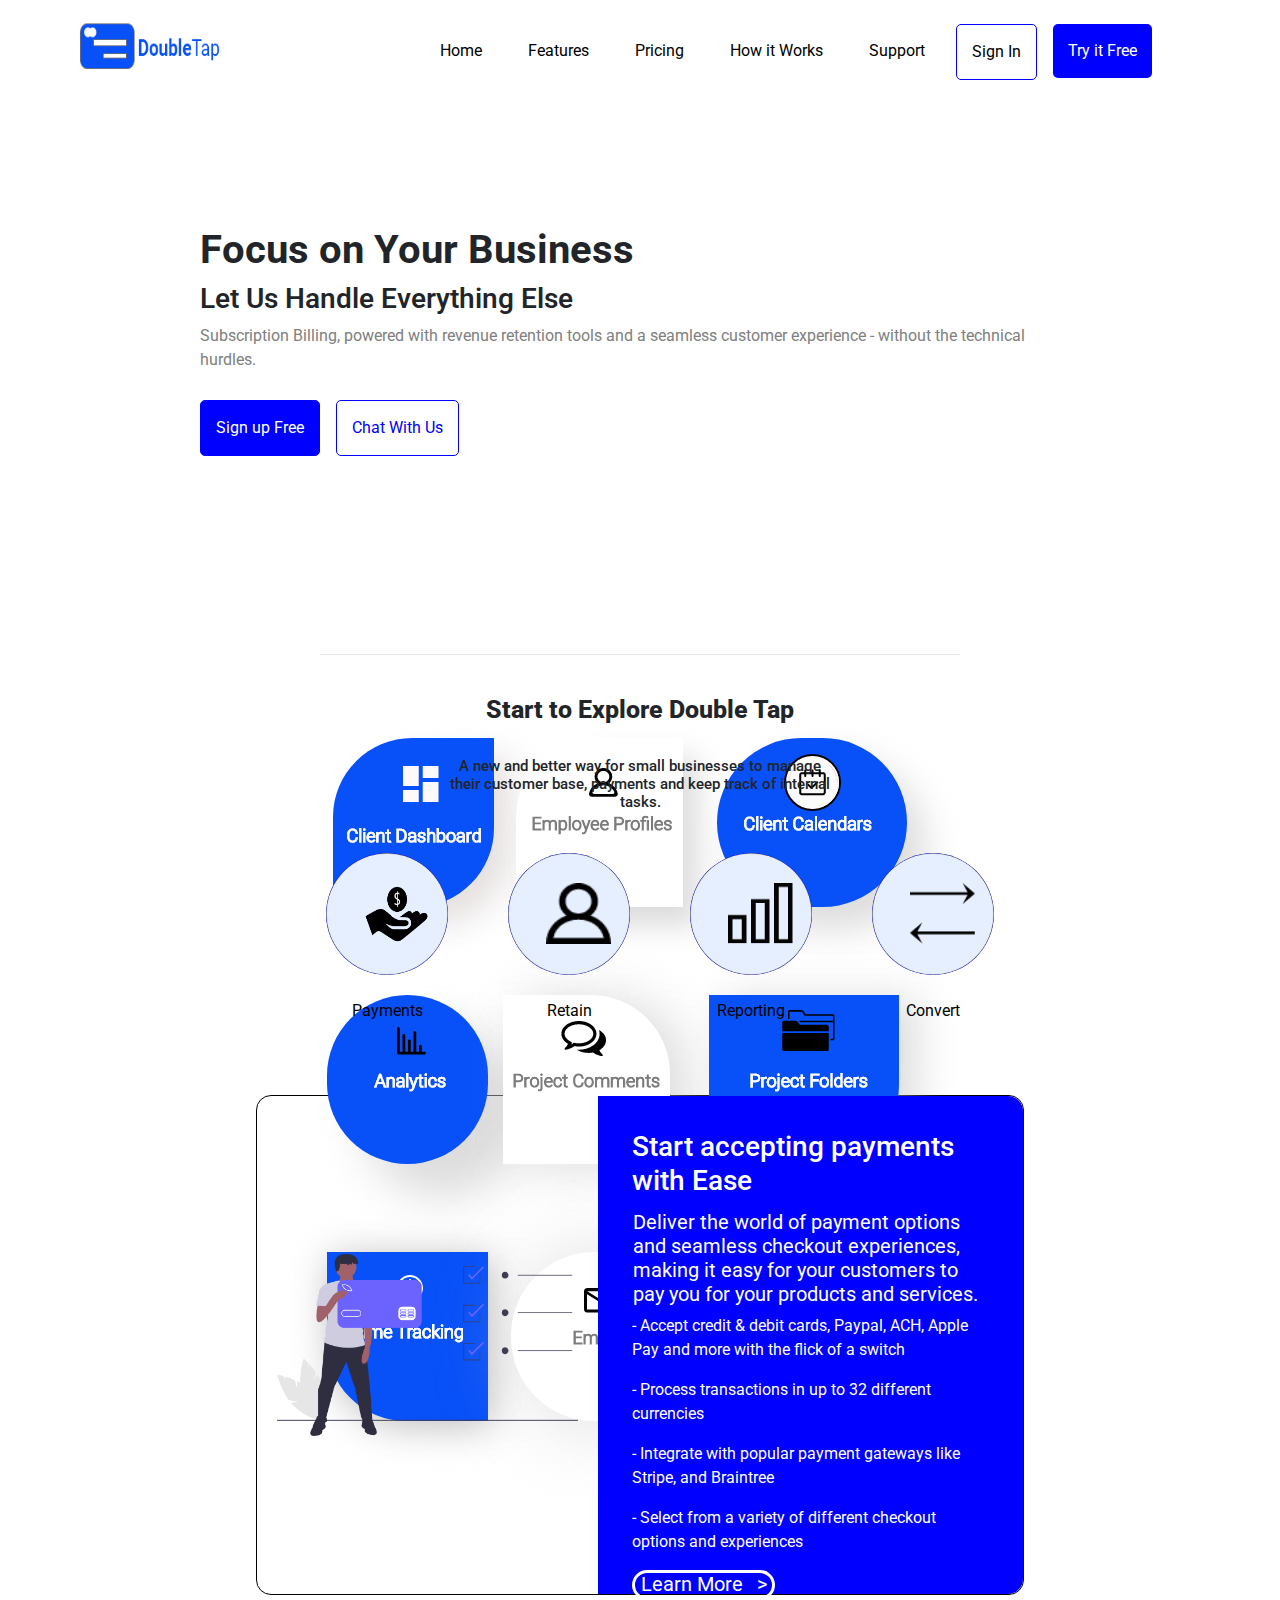
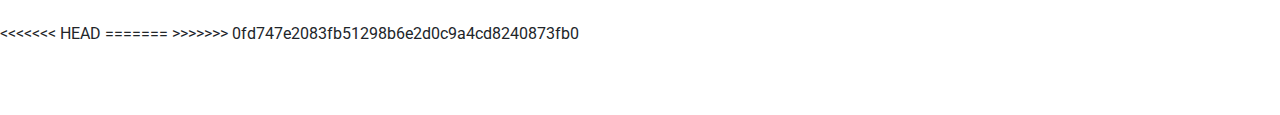
<file: index.html>
<!DOCTYPE html>
<html lang="en">
<head>
    <meta charset="UTF-8">
    <meta http-equiv="X-UA-Compatible" content="IE=edge">
    <meta name="viewport" content="width=device-width, initial-scale=1.0">
    <link rel="stylesheet" href="https://stackpath.bootstrapcdn.com/bootstrap/4.3.1/css/bootstrap.min.css" integrity="sha384-ggOyR0iXCbMQv3Xipma34MD+dH/1fQ784/j6cY/iJTQUOhcWr7x9JvoRxT2MZw1T" crossorigin="anonymous">
    <script src="script.js" defer></script>
    <link rel="stylesheet" type="text/css" href="style.css">
    <link rel="preconnect" href="https://fonts.googleapis.com">
    <link rel="preconnect" href="https://fonts.gstatic.com" crossorigin>
    <link href="https://fonts.googleapis.com/css2?family=Roboto&display=swap" rel="stylesheet">
    <title>Double Tap</title>
</head>
<body>
        <nav class="navbar">
            <div class="brand-title"><img src="media/Logo.png" class="logo-scale"></div>
            <a href="#" class="toggle-button">
                <span class="bar"></span>
                <span class="bar"></span>
                <span class="bar"></span>
            </a>
            <div class="navbar-links">
                <ul>
                    <li><a href="CRM/index.html" class="reg">Home</a></li>
                    <li><a href="CRM/how-it-works.html" class="reg">Features</a></li>
                    <li><a href="#" class="reg">Pricing</a></li>
                    <li><a href="#" class="reg">How it Works</a></li>
                    <li><a href="#" class="reg">Support</a></li>
                    <li><a href="CRM/signin.html" class="signin">Sign In</a></li>
                    <li><a href="CRM/signup.html" class="tryfree">Try it Free</a>
                </ul>
            </div>
        </nav>
        <div class="space1"></div>
        <div class="container1">
            <div class="column">
                <h1 style="font-weight: 700;">Focus on Your Business</h1>
                <h3 style="font-weight: 550;">Let Us Handle Everything Else</h3>
                <p>Subscription Billing, powered with revenue retention tools and a seamless customer experience - without the technical hurdles.</p>
                <div class="two-buttons">
                    <ul>
                        <li><a href="#" class="one">Sign up Free</a></li>
                        <li><a href="#" class="two">Chat With Us</a></li>
                    </ul>
                </div>
            </div>
            <div>
                <img class="header-image" src="media/Header-Side.png">
            </div>
        </div>
        <span><hr style="width: 50%;"></span><br>
        <div class="explore">
            <h1>Start to Explore Double Tap</h1><br>
            <h3>A new and better way for small businesses to manage their customer base, payments and keep track of internal tasks.</h3><br>
            <div class="boxes">
                <ul>
                    <a class="target" href="#"><li><div class="img-over"><img class="backdrop"src="media/ellipse.png"><img  class="image"src="media/dollar-sign.png"></div><br><p>Payments</p></li></a>
                    <a class="target" href="#"><li><div class="img-over"><img class="backdrop"src="media/ellipse.png"><img  class="image"src="media/Page-1.png"></div><br><p>Retain</p></li></a>
                    <a class="target" href=""><li><div class="img-over"><img class="backdrop"src="media/ellipse.png"><img  class="image"src="media/layer1.png"></div><br><p>Reporting</p></li></a>
                    <a class="target" href=""><li><div class="img-over"><img class="backdrop"src="media/ellipse.png"><img  class="image"src="media/directions.png"></div><br><p>Convert</p></li></a>
                </ul>
            </div>
        </div>
        <div class="floatbox">
            <div class="twopart">
                <div class="fltimg">
                    <img src="media/creditcard.png" class="card-img">
                </div>
                <div class="flttext">
                    <div class="text">
                        <h3>Start accepting payments with Ease</h3>
                        <h5>Deliver the world of payment options and seamless checkout experiences, making it easy for your customers to pay you for your products and services.</h5>
                        <p>- Accept credit & debit cards, Paypal, ACH, Apple Pay and more with the flick of a switch</p>
                        <p>- Process transactions in up to 32 different currencies</p>
                        <p>- Integrate with popular payment gateways like Stripe, and Braintree</p>
                        <p>- Select from a variety of different checkout options and experiences</p>
                        <a href="#"><div class="learnmore-1">
                            <h5>Learn More</h5>
                            <h5>></h5>
                        </div></a>
                    </div>
                </div>
            </div>
        </div>
<<<<<<< HEAD
        <!--    !!!WIP!!!
        <div class="business-needs">
            <h2>Solutions to Fit Your Business Needs</h2>
            <div class="grid-1">Hello</div>
            <div class="grid-2">World</div>
            <div class="grid-3">I'm</div>
            <div class="grid-4">Anthony</div>
        </div>
    -->
=======
   
>>>>>>> 0fd747e2083fb51298b6e2d0c9a4cd8240873fb0
</body>
</html>
</file>
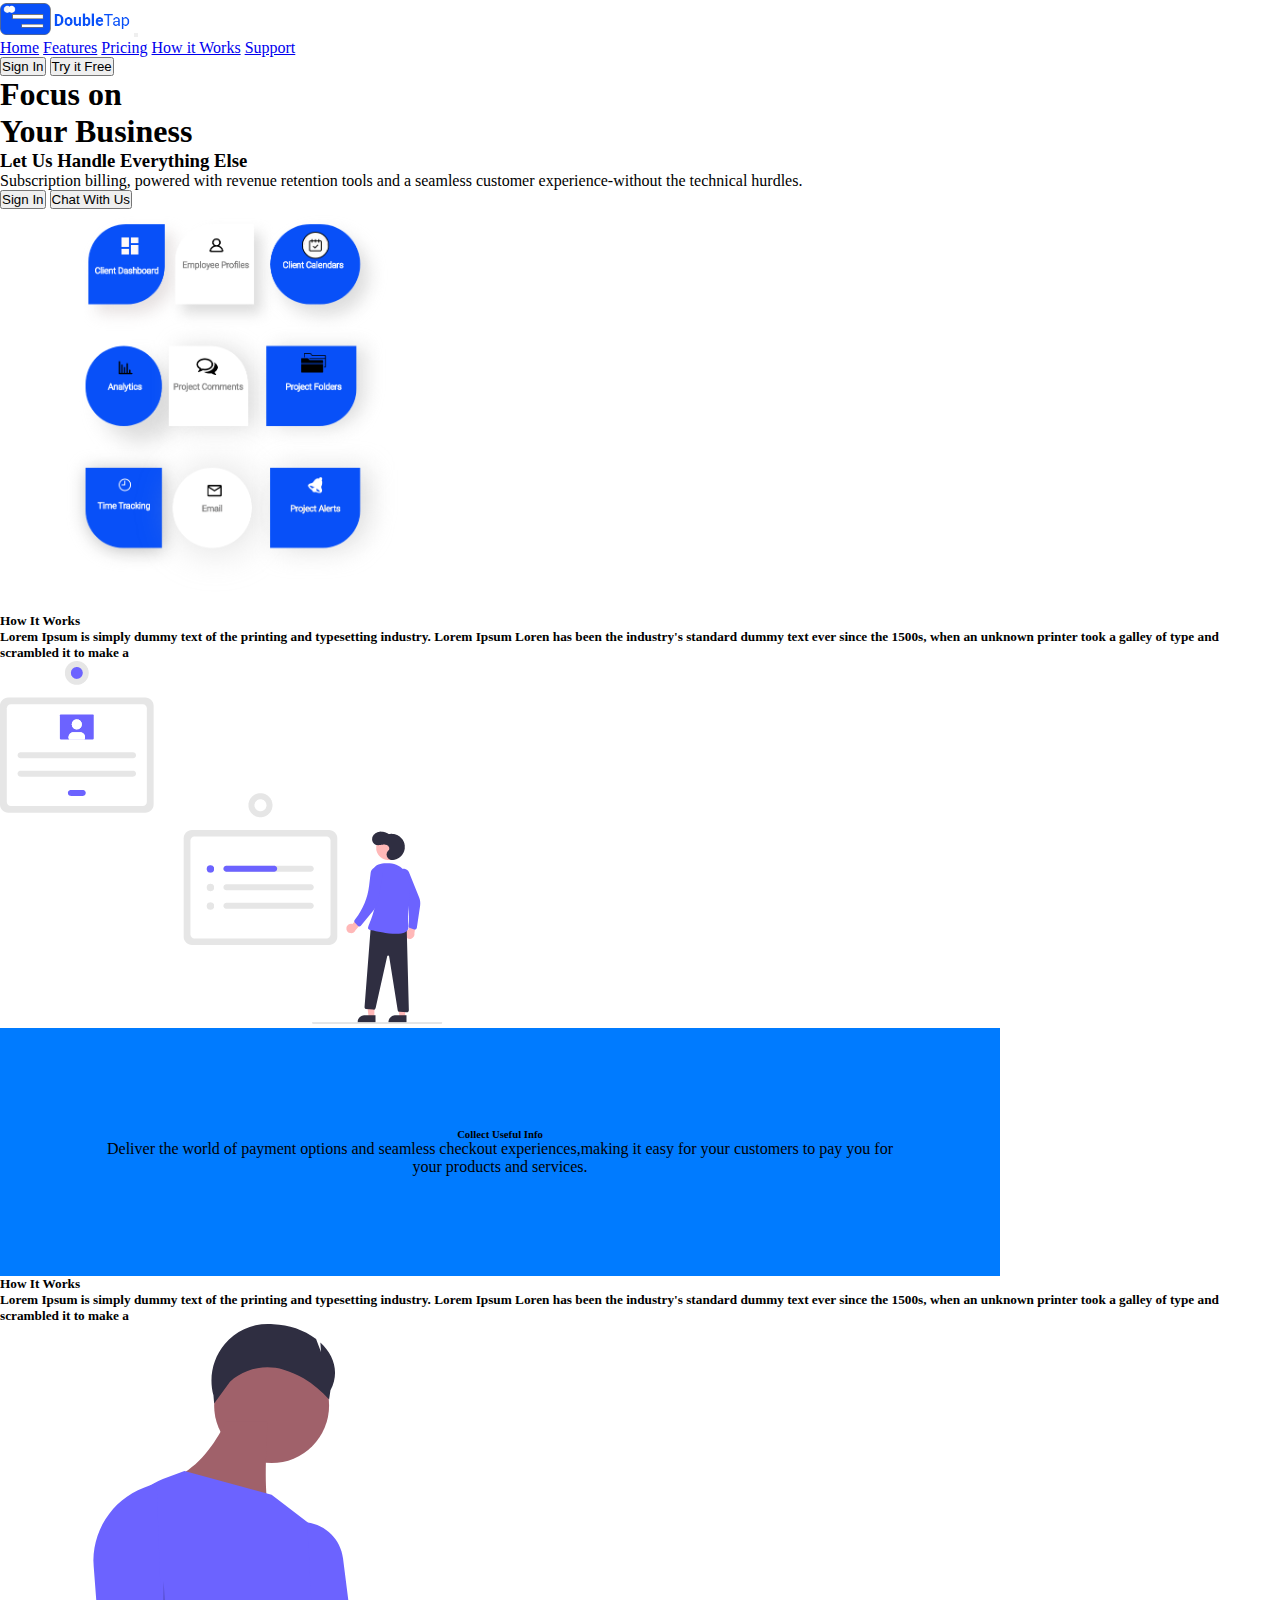
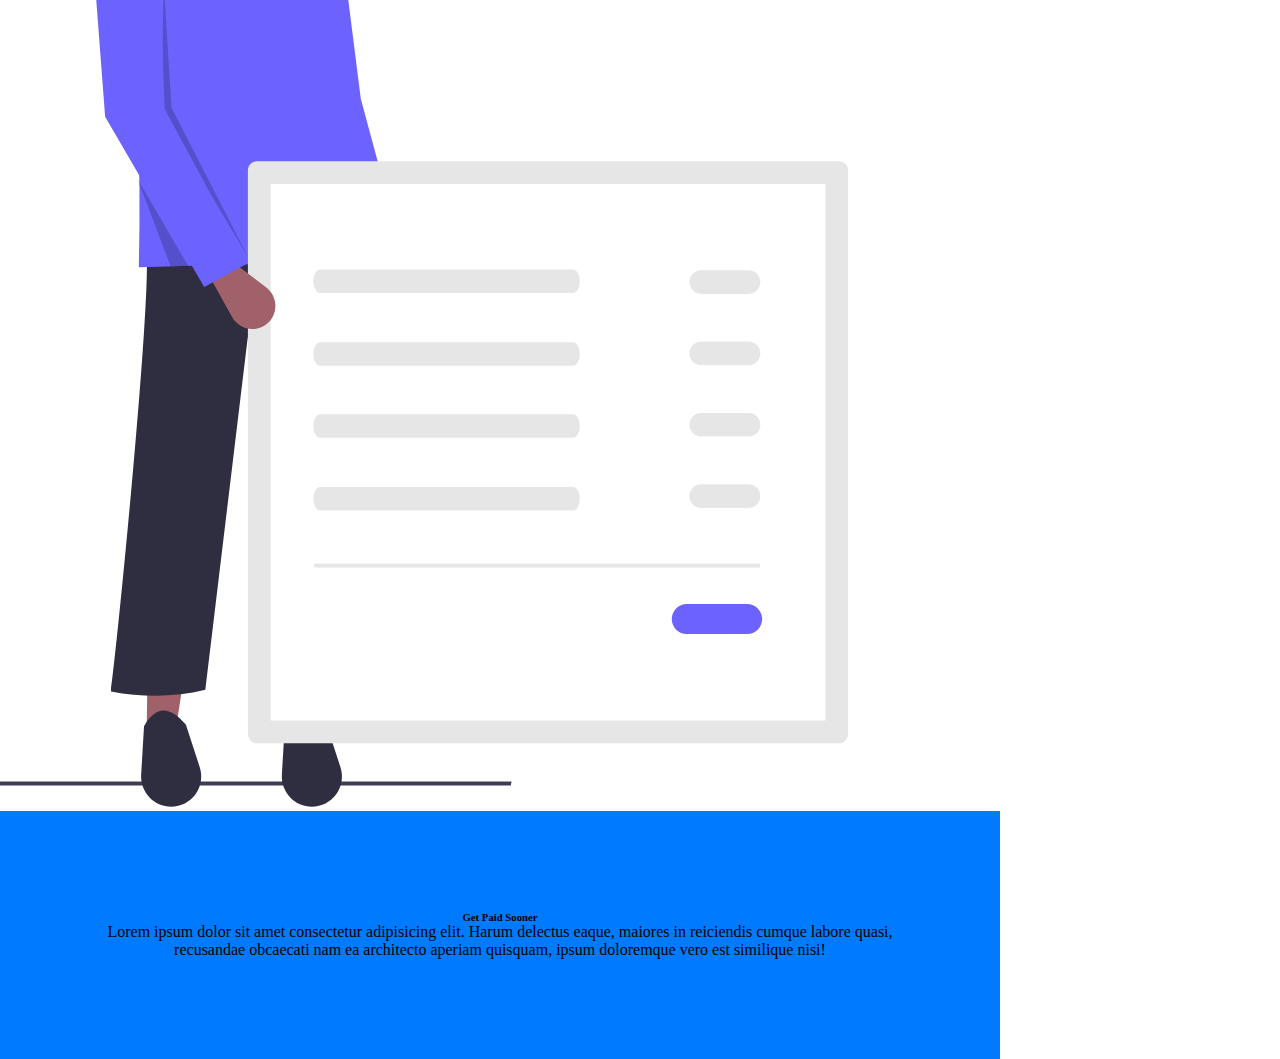
<file: how-it-works.html>
<!DOCTYPE html>
<html lang="en">

<head>

  <meta charset="UTF-8">
  <meta http-equiv="X-UA-Compatible" content="IE=edge">
  <meta name="viewport" content="width=device-width, initial-scale=1.0">
  <link rel="stylesheet" href="css/style.css">
  <link href="https://cdn.jsdelivr.net/npm/bootstrap@5.1.3/dist/css/bootstrap.min.css" rel="stylesheet"
    integrity="sha384-1BmE4kWBq78iYhFldvKuhfTAU6auU8tT94WrHftjDbrCEXSU1oBoqyl2QvZ6jIW3" crossorigin="anonymous">
  <script defer src="https://cdn.jsdelivr.net/npm/bootstrap@5.1.3/dist/js/bootstrap.bundle.min.js"
    integrity="sha384-ka7Sk0Gln4gmtz2MlQnikT1wXgYsOg+OMhuP+IlRH9sENBO0LRn5q+8nbTov4+1p"
    crossorigin="anonymous"></script>
  <title>Document</title>
</head>

<body>
  <nav class="navbar navbar-expand-lg navbar-light bg-light" id="nav ">
    <div class="container-fluid">
      <a class="navbar-brand " href="#"><img src="images/Logo.png" style="width: 130px;"></a>
      <button class="navbar-toggler" type="button" data-bs-toggle="collapse" data-bs-target="#navbarNavAltMarkup"
        aria-controls="navbarNavAltMarkup" aria-expanded="false" aria-label="Toggle navigation">
        <span class="navbar-toggler-icon"></span>
      </button>
      <div class="collapse navbar-collapse" id="navbarNavAltMarkup">
        <div class="navbar-nav nav-fill">
          <a class="nav-link active" aria-current="page" href="#">Home</a>
          <a class="nav-link" href="#">Features</a>
          <a class="nav-link" href="#">Pricing</a>
          <a class="nav-link" href="#">How it Works</a>
          <a class="nav-link" href="#">Support</a>
          <div class=navbar>
            <div class="d-grid gap-2 d-md-block">
              <button type="button" class="btn btn-outline-primary">Sign In</button>
              <button class="btn btn-primary" type="button">Try it Free</button>
            </div>
          </div>
        </div>
  </nav>
  

  <div class="container">
    <div class="row">
      <div class="col-sm-6">
        <h1 class="large-font"><b>Focus on</b></h1>
        <h1 class="large-font"><b>Your Business</b></h1>
        <h3>Let Us Handle Everything Else</h3>
        <p>Subscription billing, powered with revenue retention tools and a
          seamless customer experience-without the technical hurdles.</p>
        <div class="d-grid gap-2 d-md-block">
          <button class="btn btn-primary" type="button">Sign In</button>
          <button type="button" class="btn btn-outline-primary">Chat With Us</button>
        </div>
      </div>

      <div class="col-sm-6">
        <img src="images/Header-Side.png" style="max-width:100%; height:400px; padding-left: 60px;">
      </div>
    </div>
  

    <div class= "row my-5 align-items-center justify-content-center">
      <div class="col-8 col-lg-4 col-xl-3">
        <div class="card-body text-center py-4">
          <h5>How It Works</h5>
          <h5>Lorem Ipsum is simply dummy text of the 
            printing and typesetting industry. Lorem Ipsum
            Loren has been the industry's standard dummy text
            ever since the 1500s, when an unknown printer 
            took a galley of type and scrambled it to make a</h5>
            
      </div>
      </div>
    </div>

    
          

    <div class="column">
      <div class="col-md-12">
        <div class="card mb-4" style="max-width: 1000px; height:px; ">
          <div class="row g-0">
            <div class="col-md-4">
              <img src="images/Collect-info.png" class="img-fluid rounded"  >
            </div>
            <div class="vl"></div>
            <div class="col-md-8">
              <div class="card-body " style="padding: 100px; height:100%; background-color: #007bff; text-align: center;">
                <h6 class="card-title">Collect Useful Info</h6>
                <p class="card-text">Deliver the world of payment options and seamless checkout
                  experiences,making it easy for your customers to pay you for your
                  products and services.</p>
              </div>
            </div>
          </div>
        </div>
      </div>
    </div>

    <div class= "row my-5 align-items-center justify-content-center">
      <div class="col-8 col-lg-4 col-xl-3">
        <div class="card-body text-center py-4">
          <h5>How It Works</h5>
          <h5>Lorem Ipsum is simply dummy text of the 
            printing and typesetting industry. Lorem Ipsum
            Loren has been the industry's standard dummy text
            ever since the 1500s, when an unknown printer 
            took a galley of type and scrambled it to make a</h5>
            
      </div>
      </div>
    </div>
    
    <div class="row">
      <div class="col-md-12">
        <div class="card mb-4" style="max-width: 1000px; height:px; ">
          <div class="row g-0">
            <div class="col-md-4">
              <img src="images/Take Payments.png" class="img-fluid rounded "  >
            </div>
            <div class="vl"></div>
            <div class="col-md-8">
              <div class="card-body " style="padding: 100px; height:100%; background-color: #007bff; text-align: center; ">
                <h6 class="card-title">Get Paid Sooner</h6>
                <p class="card-text"> Lorem ipsum dolor sit amet consectetur adipisicing elit. Harum delectus eaque, maiores in reiciendis cumque labore quasi, recusandae obcaecati nam ea architecto aperiam quisquam, ipsum doloremque vero est similique nisi!

                </div>
            </div>
          </div>
        </div>
      </div>
    </div>
                
 

    
  

  

          
                
  
      
      </body>
      
      
      </html>
</file>
<file: style.css>
*{
    font-family: 'Roboto', sans-serif;
    box-sizing: border-box;
}
/*Copy from here to next comment for NAVBAR code*/
.navbar{
  display: flex;
  justify-content: space-around;
  align-items: center;
  background-color: transparent;
  color: black;
}
.brand-title{
  font-size: 1.5rem;
  margin: .5rem;
}
.logo-scale{
  height: 50px;
  width: 75%;
}
.navbar-links ul{
  margin: 0;
  padding-right: 40px;
  display: flex;
}
.navbar-links li{
  list-style: none;
  padding-top: 1rem;
  padding-right: 1rem;
}
.navbar-links li a{
  text-decoration: none;
  color: black;
  padding: 15px;
  display: block;
}
.navbar-links li a:hover{
  color: blue;
}
.navbar-links li .tryfree{
  color: white;
}
.navbar-links li .tryfree:hover{
  color: gold;
}
.signin{
  border: 1px solid blue;
  border-radius: 5px;
}
.tryfree{
  background-color: blue;
  border-radius: 5px;
}
.toggle-button{
  position: absolute;
  top: 1.8rem;
  right: 1.5rem;
  display: none;
  flex-direction: column;
  justify-content: space-between;
  width: 31px;
  height: 21px;
}
.toggle-button .bar{
  height: 3px;
  width: 100%;
  background-color: black;
  border-radius: 10px;
}
@media (max-width: 1023px) {
  .brand-title{
    float: left;
  }
  .toggle-button{
    display: flex;
    top: 2rem;
  }
  .navbar-links{
    display: none;
    width: 100%;
  }
  .navbar{
    flex-direction: column;
    align-items: flex-start;
  }
  .navbar-links ul{
    flex-direction: column;
    width: 100%;
  }
  .navbar-links li{
    text-align: center;
  }
  .navbar-links li a{
    padding: .5rem 1rem;
  }
  .navbar-links.active{
    display: flex;
  }
}
@media (max-width: 1250px) {
  .navbar{
    display: flex;
    justify-content: space-around;
    align-items: center;
    background-color: transparent;
    color: black;
  }
  .brand-title{
    font-size: 1.5rem;
    margin: .5rem;
  }
  .logo-scale{
    height: 50px;
    width: 75%;
  }
  .navbar-links ul{
    margin: 0;
    padding: 0;
    display: flex;
  }
  .navbar-links li{
    list-style: none;
    padding-top: 1rem;
  }
  .navbar-links li a{
    text-decoration: none;
    color: black;
    padding: 1rem;
    display: block;
  }
  .navbar-links li a:hover{
    color: blue;
  }
}
/*Body*/
body{
  margin: 0;
  padding: 0;
}
.space1{
  background-color: transparent;
  height: 50px;
  width: 100%;
  display: flex;
}
.container1{
  background-color: transparent;
  height: 500px;
  width: 100%;
  display: flex;
  padding: 1rem;
  padding-left: 10%;
  padding-right: 10%;
}
.column{
  display: block;
  float: left;
  width: 50%;
  padding: 5vh;
  margin-left: auto;
  margin-right: auto;
}
.column p{
  color: gray;
}
.header-image{
  display: block;
  width: 100%;
  height: 100%;
  object-fit: scale-down;
}
.two-buttons{
  display: flex;
  justify-content: space-between;
  height: 80px;
  width: 60%;
  align-items: center;
}
.two-buttons ul{
  margin: 0;
  padding-right: 0;
  padding-left: 0;
  display: flex;
}
.two-buttons li{
  list-style: none;
  padding-right: 1rem;
;
}
.one{
  text-decoration: none;
  background-color: blue;
  color: white;
  padding: 15px;
  display: block;
  border: 1px solid blue;
  border-radius: 5px;
}
.two{
  text-decoration: none;
  background-color: white;
  color: blue;
  padding: 15px;
  display: block;
  border: 1px solid blue;
  border-radius: 5px;
}
.one:hover{
  color: gold;
  text-decoration: none;
}
.two:hover{
  background-color: blue;
  color: white;
  text-decoration: none;
}
@media (max-width: 1023px) {
  .container1{
    background-color: transparent;
    height: 500px;
    width: 100%;
    display: grid;
    padding: 1rem;
    padding-left: 10%;
  }
  .column{
    display: block;
    float: left;
    width: 100%;
    padding: 1vh;
    margin-left: 0;
    margin-right: 0;
    clear: both;
  }
}
@media (max-width: 1500px) {
  .container1{
    background-color: transparent;
    height: 500px;
    width: 100%;
    display: grid;
    padding: 1rem;
    padding-left: 10%;
    padding-right: 10%;
  }
  .column{
    display: block;
    float: left;
    width: 100%;
    padding: 8vh;
    margin-left: 0;
    margin-right: 0;
  }
}
/*Explore*/
  .explore{
    display: block;
    height: 300px;
    width: 60%;
    margin-left: auto;
    margin-right: auto;
    margin-bottom: 100px;
    background-color: transparent;
    text-align: center;
  }
  .explore h1{
    font-weight: 800;
    font-size: 25px;
  }
  .explore h3{
    font-weight: 500;
    font-size: 15px;
    width: 50%;
    margin-left: auto;
    margin-right: auto;
  }
  .boxes{
    display: block;
    align-items: center;
    background-color: transparent;
    color: black;
  }
  .boxes ul{
    margin: 0;
    display: flex;
    justify-content: space-evenly;
  }
  .boxes li{
    list-style: none;
    padding: 10px;
    background-color: transparent;
    border-radius: 10px;
  }
  .boxes li:hover{
    background-color: blue;
  }
  .boxes li a{
    text-decoration: none;
    color: white;
    font-size: 20px;
    padding: 10px;
    display: block;
  }
  .boxes li a:hover{
    color: white;
  }
  .backdrop {
    width: 75%;
    height: 75%;
    position: relative;
    background-color: blue;
    border-radius: 71px;
  }
  .backdrop::after{
    content: '';
    position: absolute;
    width: 20px;
    height: 20px;
    top: 5px;
    left: 5px;
    background-color: red;
  }
  .image {
    position: absolute;
    top: 30px;
    left: 58px;
    height: 50%;
    width: 40%;
  }
  .img-over {
    position: relative;
    top: 0;
    left: 0;
  }
  .target{
    color: black;
  }
  .target:hover{
    text-decoration: none;
    color: white;
  }
  /*Floatbox*/
  .floatbox{
    display: flex;
    width: 60%;
    height: 500px;
    background-color: transparent;
    margin: auto;
    margin-right: auto;
    margin-bottom: 3vh;
    border: 1px solid black;
    border-radius: 15px;
  }
  .twopart{
    display:flex;
    background-color: transparent;
    width: 100%;
    height: 100%;
  }
  .fltimg{
    width: 44.5%;
    margin-top: auto;
    margin-bottom: auto;
  }
  .flttext{
    width: 55.5%;
    background-color: blue;
    border-top-right-radius: 15px;
    border-bottom-right-radius: 15px;
  }
  .card-img{
    width: 100%;
    height: 75%;
    padding: 20px;
    align-items: center;
  }
  .text{
    width: 100%;
    height: 100%;
    padding: 8%;
  }
  .text h3{
    color: white;
    font-weight: 500;
  }
  .text h5{
    color: white;
    padding-top: 5px;
    padding-left: 1px;
    font-weight: 400;
  }
  .text p{
    color: white;
  }
  .learnmore-1{
    display: flex;
    width: 40%;
    height: 30px;
    border: 3px solid white;
    border-radius: 15px;
    align-items: center;
    justify-content: space-between;
    padding: 5px;
  }
  .business-needs{
    width: 100%;
    height: 400px;
    background-color: yellow;
    display: block;
  }
  .business-needs h2{
    text-align: center;
    font-weight: 500;
  }
  .grid{
    display: grid;
    background-color: black;
    grid-template-columns: repeat(2, 1fr);
    gap: 10px;
    grid-auto-rows: minmax(100px, auto);
  }
  .grid-1{
    color: black;
    grid-column: 1 / 2;
    grid-row: 1 / 2;
  }
  .grid-2{
    color: black;
    grid-column: 2 / 2;
    grid-row: 2 / 2;
  }
  .grid-3{
    color: black;
    grid-column: 1;
    grid-row: 1 / 2;
  }
  .grid-4{
    color: black;
    grid-column: 2 / 2;
    grid-row: 2/ 2;
  }
</file>
<file: css/style.css>
*{
    padding: 0;
    margin:0;
    list-style: none;
    box-sizing: border-box;
}


    
li {
   font-display: inline;
   color: white;
   
}

.vl {
    border-left: px solid black;
    height: 100%;
    position:absolute;
    left: 50%;
    margin-left: -3px;
    top: 0;
   }
</file>
